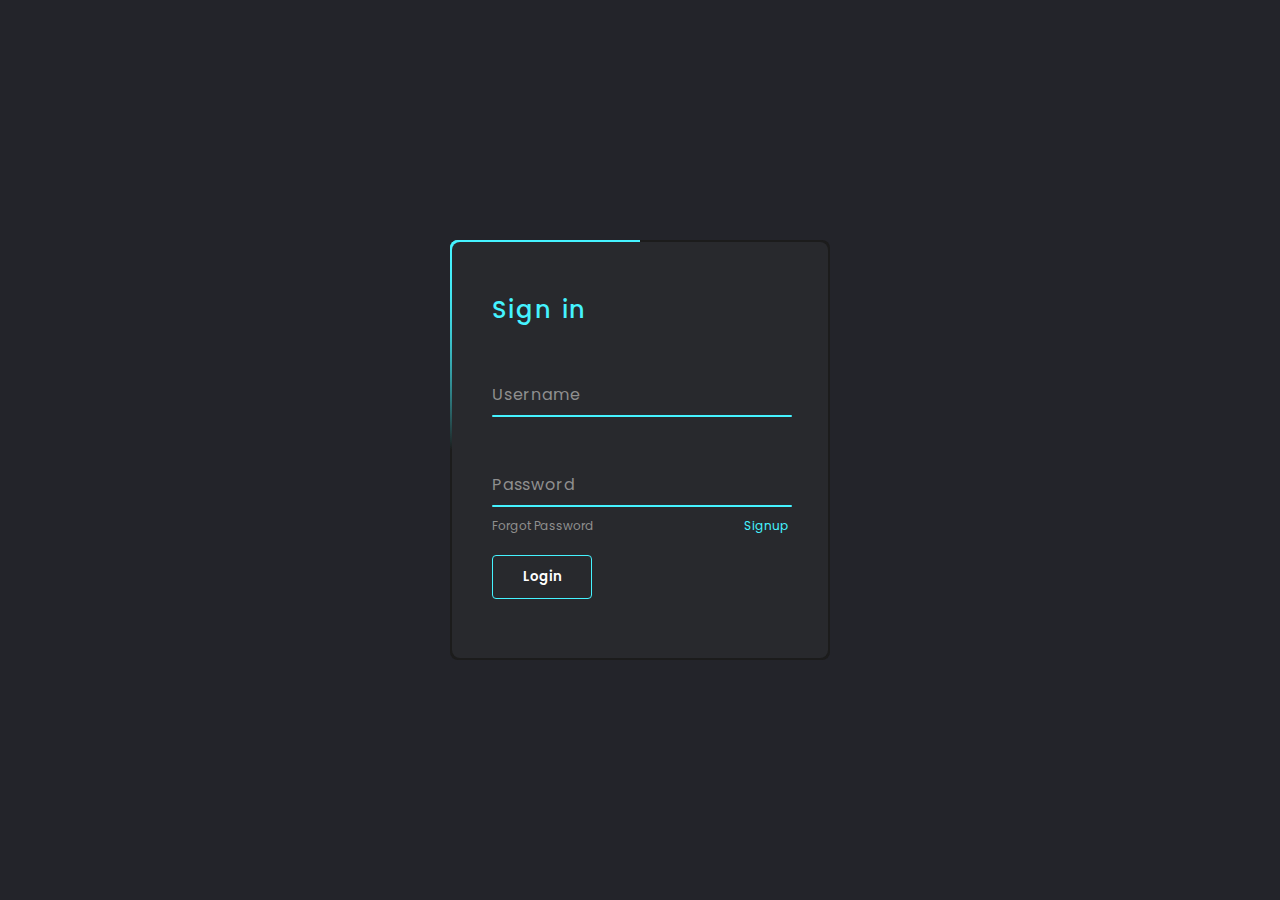
<file: login.html>
<html lang="en">
<head>
    <meta charset="UTF-8">
    <meta name="viewport" content="width=device-width, initial-scale=1.0">
    <title>Document</title>

    <style>
        @import url("https://fonts.googleapis.com/css2?family=Poppins:wght@300;400;500;600;700;800;900&display=swap");
* {
  margin: 0;
  padding: 0;
  box-sizing: border-box;
  font-family: "Poppins", sans-serif;
}
body {
  display: flex;
  justify-content: center;
  align-items: center;
  min-height: 100vh;
  background: #23242a;
}
.box {
  position: relative;
  width: 380px;
  height: 420px;
  background: #1c1c1c;
  border-radius: 8px;
  overflow: hidden;
}
.box::before {
  content: "";
  position: absolute;
  top: -50%;
  left: -50%;
  width: 380px;
  height: 420px;
  background: linear-gradient(0deg, transparent, #45f3ff, #45f3ff);
  transform-origin: bottom right;
  animation: animate 6s linear infinite;
 
}
.box::after {
  content: "";
  position: absolute;
  top: -50%;
  left: -50%;
  width: 380px;
  height: 420px;
  background: linear-gradient(0deg, transparent, #45f3ff, #45f3ff);
  transform-origin: bottom right;
  animation: animate 6s linear infinite;
  animation-delay: -3s;
}
@keyframes animate {
  0% {
    transform: rotate(0deg);
  }
  100% {
    transform: rotate(360deg);
  }
}
.form {
  position: absolute;
  inset: 2px;
  border-radius: 8px;
  background-color: #28292d;
  z-index: 10;
  padding: 50px 40px;
  display: flex;
  flex-direction: column;
}
.form h2 {
  color: #45f3ff;
  font-weight: 500;
  align-items: center;
  letter-spacing: 0.1em;
}
.inputBox {
  position: relative;
  width: 300px;
  margin-top: 35px;
}
.inputBox input {
  position: relative;
  width: 100%;
  padding: 20px 10px 10px;
  background: transparent;
  border: none;
  outline: none;
  color: #23242a;
  font-size: 1em;
  letter-spacing: 0.05em;
  z-index: 10;
}
.inputBox span {
  position: absolute;
  left: 0;
  padding: 20px 0px 10px;
  font-size: 1em;
  color: #8f8f8f;
  pointer-events: none;
  letter-spacing: 0.05em;
  transition: 0.5s;
}
.inputBox input:valid ~ span,
.inputBox input:focus ~ span {
  color: #45f3ff;
  transform: translateX(0px) translateY(-34px);
  font-size: 0.75em;
}
.inputBox i {
  position: absolute;
  left: 0;
  bottom: 0;
  width: 100%;
  height: 2px;
  background: #45f3ff;
  border-radius: 4px;
  transition: 0.5s;
  pointer-events: none;
  z-index: 9;
}
.inputBox input:valid ~ i,
.inputBox input:focus ~ i {
  height: 44px;
}
.links {
  display: flex;
  justify-content: space-between;
}
.links a {
  margin: 10px 0;
  font-size: 0.75em;
  color: #8f8f8f;
  text-decoration: none;
}
.links a:hover,
.links a:nth-child(2) {
  color: #45f3ff;
}
input[type="submit"] {
  border: 1px solid #45f3ff;
  outline: none;
  background: transparent;
  color:#fff;
  padding: 11px 25px;
  width: 100px;
  margin-top: 10px;
  border-radius: 4px;
  font-weight: 600;
  cursor: pointer;
  transition: all .3s ease;
}
input[type="submit"]:hover{
background: #45f3ff;
color: #23242a;
}
input[type="submit"]:active {
  opacity: 0.8;
}
    </style>
</head>
<body>
    <div class="box">
        <div class="form">
          <h2>Sign in</h2>
          <div class="inputBox">
            <input type="text" required="required" />
            <span>Username</span>
            <i></i>
          </div>
          <div class="inputBox">
            <input type="password" required="required" />
            <span>Password</span>
            <i></i>
          </div>
          <div class="links">
            <a href="#">Forgot Password</a>
            <a href="#">Signup</a>
          </div>
          <input type="submit" value="Login" />
        </div>
      </div>
</body>
</html>
</file>
